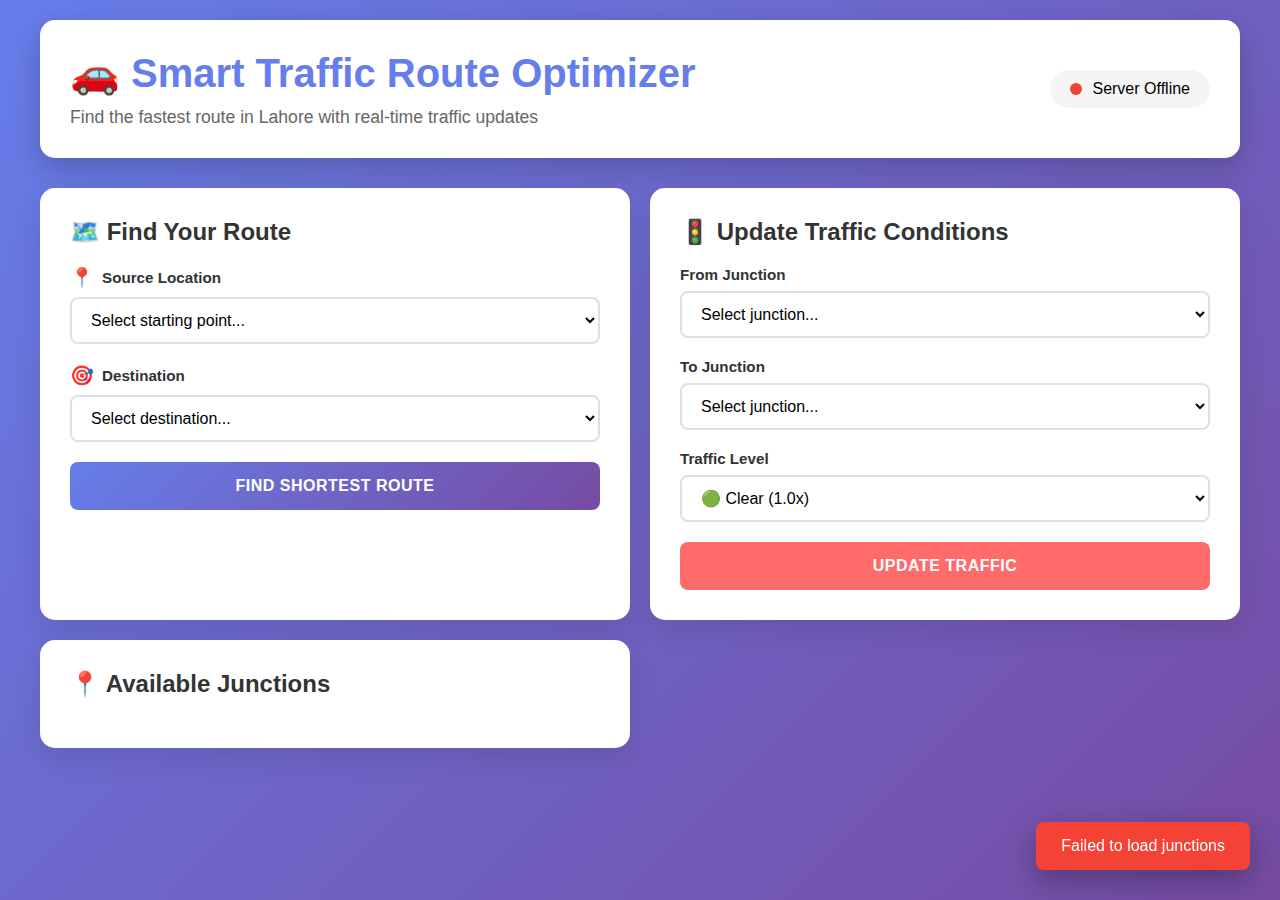
<file: index.html>
<!DOCTYPE html>
<html lang="en">
<head>
    <meta charset="UTF-8">
    <meta name="viewport" content="width=device-width, initial-scale=1.0">
    <title>Smart Traffic Route Optimizer</title>
    <link rel="stylesheet" href="style.css">
</head>
<body>
    <div class="container">
        <!-- Header -->
        <header class="header">
            <div class="header-content">
                <h1>🚗 Smart Traffic Route Optimizer</h1>
                <p>Find the fastest route in Lahore with real-time traffic updates</p>
            </div>
            <div class="status" id="serverStatus">
                <span class="status-indicator"></span>
                <span id="statusText">Connecting...</span>
            </div>
        </header>

        <!-- Main Content -->
        <div class="main-content">
            <!-- Route Finder Section -->
            <div class="card">
                <h2>🗺️ Find Your Route</h2>
                
                <div class="form-group">
                    <label for="sourceSelect">
                        <span class="label-icon">📍</span>
                        Source Location
                    </label>
                    <select id="sourceSelect" class="input-select">
                        <option value="">Select starting point...</option>
                    </select>
                </div>

                <div class="form-group">
                    <label for="destSelect">
                        <span class="label-icon">🎯</span>
                        Destination
                    </label>
                    <select id="destSelect" class="input-select">
                        <option value="">Select destination...</option>
                    </select>
                </div>

                <button id="findRouteBtn" class="btn btn-primary">
                    Find Shortest Route
                </button>
            </div>

            <!-- Results Section -->
            <div class="card results-card" id="resultsCard" style="display: none;">
                <h2>✅ Route Found!</h2>
                
                <div class="route-info">
                    <div class="info-box">
                        <div class="info-label">⏱️ Total Time</div>
                        <div class="info-value" id="totalTime">-</div>
                    </div>
                    <div class="info-box">
                        <div class="info-label">📏 Distance</div>
                        <div class="info-value" id="totalDistance">-</div>
                    </div>
                </div>

                <div class="route-path">
                    <h3>🛣️ Your Route:</h3>
                    <div id="pathDisplay" class="path-display"></div>
                </div>
            </div>

            <!-- Traffic Update Section -->
            <div class="card">
                <h2>🚦 Update Traffic Conditions</h2>
                
                <div class="form-group">
                    <label for="trafficFrom">From Junction</label>
                    <select id="trafficFrom" class="input-select">
                        <option value="">Select junction...</option>
                    </select>
                </div>

                <div class="form-group">
                    <label for="trafficTo">To Junction</label>
                    <select id="trafficTo" class="input-select">
                        <option value="">Select junction...</option>
                    </select>
                </div>

                <div class="form-group">
                    <label for="trafficLevel">Traffic Level</label>
                    <select id="trafficLevel" class="input-select">
                        <option value="1.0">🟢 Clear (1.0x)</option>
                        <option value="1.5">🟡 Light (1.5x)</option>
                        <option value="2.0">🟠 Moderate (2.0x)</option>
                        <option value="3.0">🔴 Heavy (3.0x)</option>
                        <option value="5.0">⛔ Severe (5.0x)</option>
                    </select>
                </div>

                <button id="updateTrafficBtn" class="btn btn-secondary">
                    Update Traffic
                </button>
            </div>

            <!-- All Junctions List -->
            <div class="card">
                <h2>📍 Available Junctions</h2>
                <div id="junctionsList" class="junctions-grid">
                    <!-- Will be populated by JavaScript -->
                </div>
            </div>
        </div>

        <!-- Toast Notification -->
        <div id="toast" class="toast"></div>
    </div>

    <script src="app.js"></script>
</body>
</html>
</file>
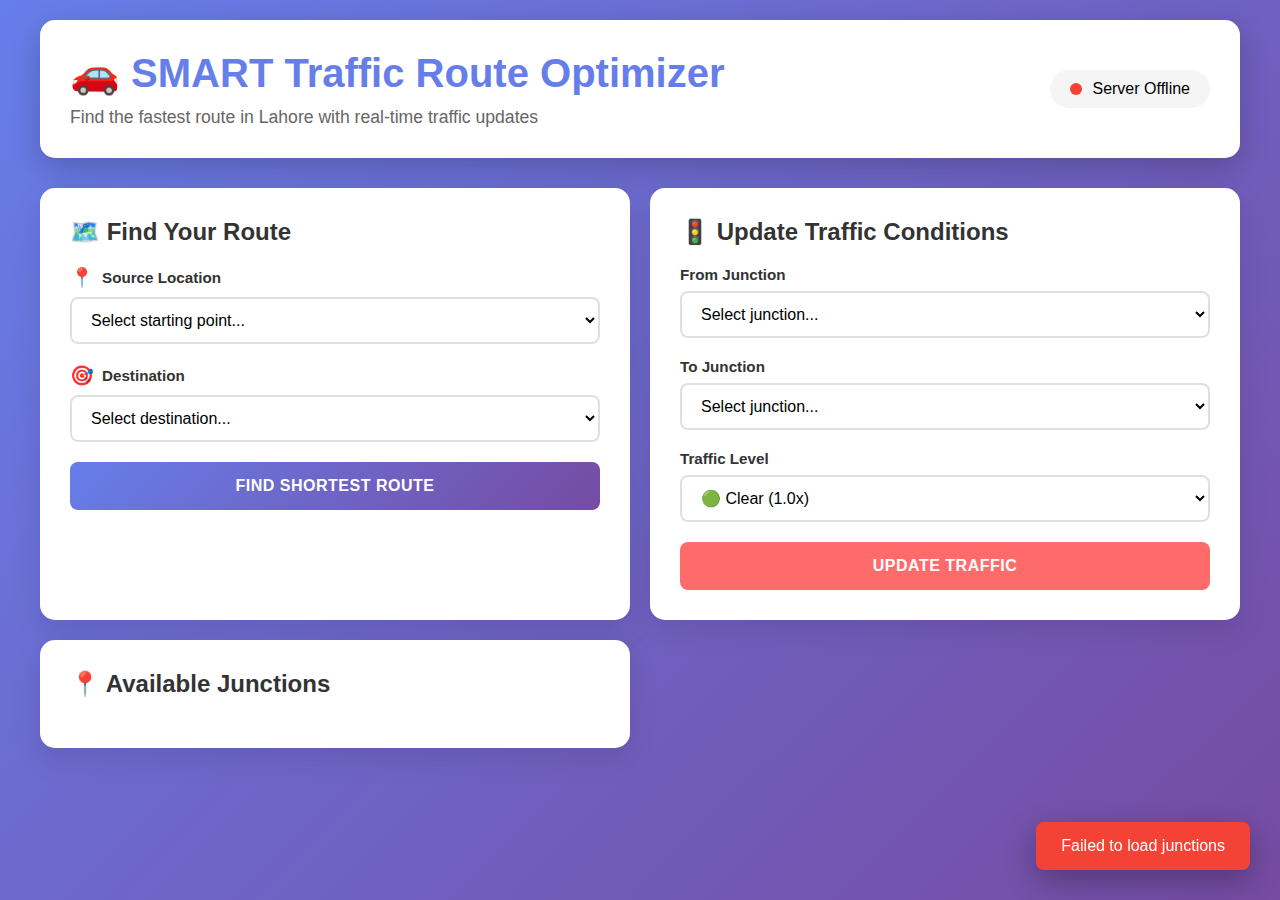
<file: frontend/index.html>
<!DOCTYPE html>
<html lang="en">
<head>
    <meta charset="UTF-8">
    <meta name="viewport" content="width=device-width, initial-scale=1.0">
    <title>Smart Traffic Route Optimizer</title>
    <link rel="stylesheet" href="style.css">
</head>
<body>
    <div class="container">
        <!-- Header -->
        <header class="header">
            <div class="header-content">
                <h1>🚗 SMART Traffic Route Optimizer</h1>
                <p>Find the fastest route in Lahore with real-time traffic updates</p>
            </div>
            <div class="status" id="serverStatus">
                <span class="status-indicator"></span>
                <span id="statusText">Connecting...</span>
            </div>
        </header>

        <!-- Main Content -->
        <div class="main-content">
            <!-- Route Finder Section -->
            <div class="card">
                <h2>🗺️ Find Your Route</h2>
                
                <div class="form-group">
                    <label for="sourceSelect">
                        <span class="label-icon">📍</span>
                        Source Location
                    </label>
                    <select id="sourceSelect" class="input-select">
                        <option value="">Select starting point...</option>
                    </select>
                </div>

                <div class="form-group">
                    <label for="destSelect">
                        <span class="label-icon">🎯</span>
                        Destination
                    </label>
                    <select id="destSelect" class="input-select">
                        <option value="">Select destination...</option>
                    </select>
                </div>

                <button id="findRouteBtn" class="btn btn-primary">
                    Find Shortest Route
                </button>
            </div>

            <!-- Results Section -->
            <div class="card results-card" id="resultsCard" style="display: none;">
                <h2>✅ Route Found!</h2>
                
                <div class="route-info">
                    <div class="info-box">
                        <div class="info-label">⏱️ Total Time</div>
                        <div class="info-value" id="totalTime">-</div>
                    </div>
                    <div class="info-box">
                        <div class="info-label">📏 Distance</div>
                        <div class="info-value" id="totalDistance">-</div>
                    </div>
                </div>

                <div class="route-path">
                    <h3>🛣️ Your Route:</h3>
                    <div id="pathDisplay" class="path-display"></div>
                </div>
            </div>

            <!-- Traffic Update Section -->
            <div class="card">
                <h2>🚦 Update Traffic Conditions</h2>
                
                <div class="form-group">
                    <label for="trafficFrom">From Junction</label>
                    <select id="trafficFrom" class="input-select">
                        <option value="">Select junction...</option>
                    </select>
                </div>

                <div class="form-group">
                    <label for="trafficTo">To Junction</label>
                    <select id="trafficTo" class="input-select">
                        <option value="">Select junction...</option>
                    </select>
                </div>

                <div class="form-group">
                    <label for="trafficLevel">Traffic Level</label>
                    <select id="trafficLevel" class="input-select">
                        <option value="1.0">🟢 Clear (1.0x)</option>
                        <option value="1.5">🟡 Light (1.5x)</option>
                        <option value="2.0">🟠 Moderate (2.0x)</option>
                        <option value="3.0">🔴 Heavy (3.0x)</option>
                        <option value="5.0">⛔ Severe (5.0x)</option>
                    </select>
                </div>

                <button id="updateTrafficBtn" class="btn btn-secondary">
                    Update Traffic
                </button>
            </div>

            <!-- All Junctions List -->
            <div class="card">
                <h2>📍 Available Junctions</h2>
                <div id="junctionsList" class="junctions-grid">
                    <!-- Will be populated by JavaScript -->
                </div>
            </div>
        </div>

        <!-- Toast Notification -->
        <div id="toast" class="toast"></div>
    </div>

    <script src="app.js"></script>
</body>
</html>
</file>
<file: style.css>
* {
    margin: 0;
    padding: 0;
    box-sizing: border-box;
}

body {
    font-family: 'Segoe UI', Tahoma, Geneva, Verdana, sans-serif;
    background: linear-gradient(135deg, #667eea 0%, #764ba2 100%);
    min-height: 100vh;
    padding: 20px;
}

.container {
    max-width: 1200px;
    margin: 0 auto;
}

/* Header */
.header {
    background: white;
    border-radius: 15px;
    padding: 30px;
    margin-bottom: 30px;
    box-shadow: 0 10px 30px rgba(0, 0, 0, 0.2);
    display: flex;
    justify-content: space-between;
    align-items: center;
}

.header-content h1 {
    font-size: 2.5rem;
    color: #667eea;
    margin-bottom: 10px;
}

.header-content p {
    color: #666;
    font-size: 1.1rem;
}

.status {
    display: flex;
    align-items: center;
    gap: 10px;
    padding: 10px 20px;
    background: #f5f5f5;
    border-radius: 25px;
}

.status-indicator {
    width: 12px;
    height: 12px;
    border-radius: 50%;
    background: #ffc107;
    animation: pulse 2s infinite;
}

.status.online .status-indicator {
    background: #4caf50;
}

.status.offline .status-indicator {
    background: #f44336;
}

@keyframes pulse {
    0%, 100% { opacity: 1; }
    50% { opacity: 0.5; }
}

/* Main Content */
.main-content {
    display: grid;
    grid-template-columns: 1fr 1fr;
    gap: 20px;
}

.card {
    background: white;
    border-radius: 15px;
    padding: 30px;
    box-shadow: 0 10px 30px rgba(0, 0, 0, 0.1);
    transition: transform 0.3s ease;
}

.card:hover {
    transform: translateY(-5px);
    box-shadow: 0 15px 40px rgba(0, 0, 0, 0.15);
}

.card h2 {
    color: #333;
    margin-bottom: 20px;
    font-size: 1.5rem;
}

.results-card {
    grid-column: 1 / -1;
    background: linear-gradient(135deg, #667eea 0%, #764ba2 100%);
    color: white;
}

.results-card h2,
.results-card h3 {
    color: white;
}

/* Form Elements */
.form-group {
    margin-bottom: 20px;
}

.form-group label {
    display: flex;
    align-items: center;
    gap: 8px;
    font-weight: 600;
    color: #333;
    margin-bottom: 8px;
    font-size: 0.95rem;
}

.label-icon {
    font-size: 1.2rem;
}

.input-select {
    width: 100%;
    padding: 12px 15px;
    border: 2px solid #e0e0e0;
    border-radius: 8px;
    font-size: 1rem;
    transition: all 0.3s ease;
    background: white;
    cursor: pointer;
}

.input-select:focus {
    outline: none;
    border-color: #667eea;
    box-shadow: 0 0 0 3px rgba(102, 126, 234, 0.1);
}

/* Buttons */
.btn {
    width: 100%;
    padding: 15px;
    border: none;
    border-radius: 8px;
    font-size: 1rem;
    font-weight: 600;
    cursor: pointer;
    transition: all 0.3s ease;
    text-transform: uppercase;
    letter-spacing: 0.5px;
}

.btn-primary {
    background: linear-gradient(135deg, #667eea 0%, #764ba2 100%);
    color: white;
}

.btn-primary:hover {
    transform: translateY(-2px);
    box-shadow: 0 10px 25px rgba(102, 126, 234, 0.4);
}

.btn-secondary {
    background: #ff6b6b;
    color: white;
}

.btn-secondary:hover {
    background: #ee5a52;
    transform: translateY(-2px);
    box-shadow: 0 10px 25px rgba(255, 107, 107, 0.4);
}

.btn:disabled {
    opacity: 0.6;
    cursor: not-allowed;
    transform: none;
}

/* Route Info */
.route-info {
    display: grid;
    grid-template-columns: 1fr 1fr;
    gap: 20px;
    margin-bottom: 30px;
}

.info-box {
    background: rgba(255, 255, 255, 0.2);
    padding: 20px;
    border-radius: 10px;
    text-align: center;
}

.info-label {
    font-size: 0.9rem;
    margin-bottom: 10px;
    opacity: 0.9;
}

.info-value {
    font-size: 2rem;
    font-weight: bold;
}

/* Path Display */
.route-path {
    background: rgba(255, 255, 255, 0.15);
    padding: 20px;
    border-radius: 10px;
}

.route-path h3 {
    margin-bottom: 15px;
}

.path-display {
    display: flex;
    flex-wrap: wrap;
    gap: 10px;
    align-items: center;
}

.path-step {
    background: rgba(255, 255, 255, 0.3);
    padding: 10px 20px;
    border-radius: 25px;
    font-weight: 500;
}

.path-arrow {
    font-size: 1.5rem;
}

/* Junctions Grid */
.junctions-grid {
    display: grid;
    grid-template-columns: repeat(auto-fill, minmax(250px, 1fr));
    gap: 15px;
}

.junction-item {
    background: #f8f9fa;
    padding: 15px;
    border-radius: 10px;
    border-left: 4px solid #667eea;
    transition: all 0.3s ease;
}

.junction-item:hover {
    background: #e9ecef;
    transform: translateX(5px);
}

.junction-name {
    font-weight: 600;
    color: #333;
    margin-bottom: 5px;
}

.junction-id {
    color: #666;
    font-size: 0.9rem;
}

.junction-coords {
    color: #999;
    font-size: 0.85rem;
    margin-top: 5px;
}

/* Toast Notification */
.toast {
    position: fixed;
    bottom: 30px;
    right: 30px;
    background: #333;
    color: white;
    padding: 15px 25px;
    border-radius: 8px;
    box-shadow: 0 10px 30px rgba(0, 0, 0, 0.3);
    transform: translateY(100px);
    opacity: 0;
    transition: all 0.3s ease;
    z-index: 1000;
}

.toast.show {
    transform: translateY(0);
    opacity: 1;
}

.toast.success {
    background: #4caf50;
}

.toast.error {
    background: #f44336;
}

/* Responsive */
@media (max-width: 768px) {
    .main-content {
        grid-template-columns: 1fr;
    }
    
    .header {
        flex-direction: column;
        gap: 20px;
        text-align: center;
    }
    
    .route-info {
        grid-template-columns: 1fr;
    }
    
    .header-content h1 {
        font-size: 1.8rem;
    }
}
</file>
<file: frontend/style.css>
* {
    margin: 0;
    padding: 0;
    box-sizing: border-box;
}

body {
    font-family: 'Segoe UI', Tahoma, Geneva, Verdana, sans-serif;
    background: linear-gradient(135deg, #667eea 0%, #764ba2 100%);
    min-height: 100vh;
    padding: 20px;
}

.container {
    max-width: 1200px;
    margin: 0 auto;
}

/* Header */
.header {
    background: white;
    border-radius: 15px;
    padding: 30px;
    margin-bottom: 30px;
    box-shadow: 0 10px 30px rgba(0, 0, 0, 0.2);
    display: flex;
    justify-content: space-between;
    align-items: center;
}

.header-content h1 {
    font-size: 2.5rem;
    color: #667eea;
    margin-bottom: 10px;
}

.header-content p {
    color: #666;
    font-size: 1.1rem;
}

.status {
    display: flex;
    align-items: center;
    gap: 10px;
    padding: 10px 20px;
    background: #f5f5f5;
    border-radius: 25px;
}

.status-indicator {
    width: 12px;
    height: 12px;
    border-radius: 50%;
    background: #ffc107;
    animation: pulse 2s infinite;
}

.status.online .status-indicator {
    background: #4caf50;
}

.status.offline .status-indicator {
    background: #f44336;
}

@keyframes pulse {
    0%, 100% { opacity: 1; }
    50% { opacity: 0.5; }
}

/* Main Content */
.main-content {
    display: grid;
    grid-template-columns: 1fr 1fr;
    gap: 20px;
}

.card {
    background: white;
    border-radius: 15px;
    padding: 30px;
    box-shadow: 0 10px 30px rgba(0, 0, 0, 0.1);
    transition: transform 0.3s ease;
}

.card:hover {
    transform: translateY(-5px);
    box-shadow: 0 15px 40px rgba(0, 0, 0, 0.15);
}

.card h2 {
    color: #333;
    margin-bottom: 20px;
    font-size: 1.5rem;
}

.results-card {
    grid-column: 1 / -1;
    background: linear-gradient(135deg, #667eea 0%, #764ba2 100%);
    color: white;
}

.results-card h2,
.results-card h3 {
    color: white;
}

/* Form Elements */
.form-group {
    margin-bottom: 20px;
}

.form-group label {
    display: flex;
    align-items: center;
    gap: 8px;
    font-weight: 600;
    color: #333;
    margin-bottom: 8px;
    font-size: 0.95rem;
}

.label-icon {
    font-size: 1.2rem;
}

.input-select {
    width: 100%;
    padding: 12px 15px;
    border: 2px solid #e0e0e0;
    border-radius: 8px;
    font-size: 1rem;
    transition: all 0.3s ease;
    background: white;
    cursor: pointer;
}

.input-select:focus {
    outline: none;
    border-color: #667eea;
    box-shadow: 0 0 0 3px rgba(102, 126, 234, 0.1);
}

/* Buttons */
.btn {
    width: 100%;
    padding: 15px;
    border: none;
    border-radius: 8px;
    font-size: 1rem;
    font-weight: 600;
    cursor: pointer;
    transition: all 0.3s ease;
    text-transform: uppercase;
    letter-spacing: 0.5px;
}

.btn-primary {
    background: linear-gradient(135deg, #667eea 0%, #764ba2 100%);
    color: white;
}

.btn-primary:hover {
    transform: translateY(-2px);
    box-shadow: 0 10px 25px rgba(102, 126, 234, 0.4);
}

.btn-secondary {
    background: #ff6b6b;
    color: white;
}

.btn-secondary:hover {
    background: #ee5a52;
    transform: translateY(-2px);
    box-shadow: 0 10px 25px rgba(255, 107, 107, 0.4);
}

.btn:disabled {
    opacity: 0.6;
    cursor: not-allowed;
    transform: none;
}

/* Route Info */
.route-info {
    display: grid;
    grid-template-columns: 1fr 1fr;
    gap: 20px;
    margin-bottom: 30px;
}

.info-box {
    background: rgba(255, 255, 255, 0.2);
    padding: 20px;
    border-radius: 10px;
    text-align: center;
}

.info-label {
    font-size: 0.9rem;
    margin-bottom: 10px;
    opacity: 0.9;
}

.info-value {
    font-size: 2rem;
    font-weight: bold;
}

/* Path Display */
.route-path {
    background: rgba(255, 255, 255, 0.15);
    padding: 20px;
    border-radius: 10px;
}

.route-path h3 {
    margin-bottom: 15px;
}

.path-display {
    display: flex;
    flex-wrap: wrap;
    gap: 10px;
    align-items: center;
}

.path-step {
    background: rgba(255, 255, 255, 0.3);
    padding: 10px 20px;
    border-radius: 25px;
    font-weight: 500;
}

.path-arrow {
    font-size: 1.5rem;
}

/* Junctions Grid */
.junctions-grid {
    display: grid;
    grid-template-columns: repeat(auto-fill, minmax(250px, 1fr));
    gap: 15px;
}

.junction-item {
    background: #f8f9fa;
    padding: 15px;
    border-radius: 10px;
    border-left: 4px solid #667eea;
    transition: all 0.3s ease;
}

.junction-item:hover {
    background: #e9ecef;
    transform: translateX(5px);
}

.junction-name {
    font-weight: 600;
    color: #333;
    margin-bottom: 5px;
}

.junction-id {
    color: #666;
    font-size: 0.9rem;
}

.junction-coords {
    color: #999;
    font-size: 0.85rem;
    margin-top: 5px;
}

/* Toast Notification */
.toast {
    position: fixed;
    bottom: 30px;
    right: 30px;
    background: #333;
    color: white;
    padding: 15px 25px;
    border-radius: 8px;
    box-shadow: 0 10px 30px rgba(0, 0, 0, 0.3);
    transform: translateY(100px);
    opacity: 0;
    transition: all 0.3s ease;
    z-index: 1000;
}

.toast.show {
    transform: translateY(0);
    opacity: 1;
}

.toast.success {
    background: #4caf50;
}

.toast.error {
    background: #f44336;
}

/* Responsive */
@media (max-width: 768px) {
    .main-content {
        grid-template-columns: 1fr;
    }
    
    .header {
        flex-direction: column;
        gap: 20px;
        text-align: center;
    }
    
    .route-info {
        grid-template-columns: 1fr;
    }
    
    .header-content h1 {
        font-size: 1.8rem;
    }
}
</file>
